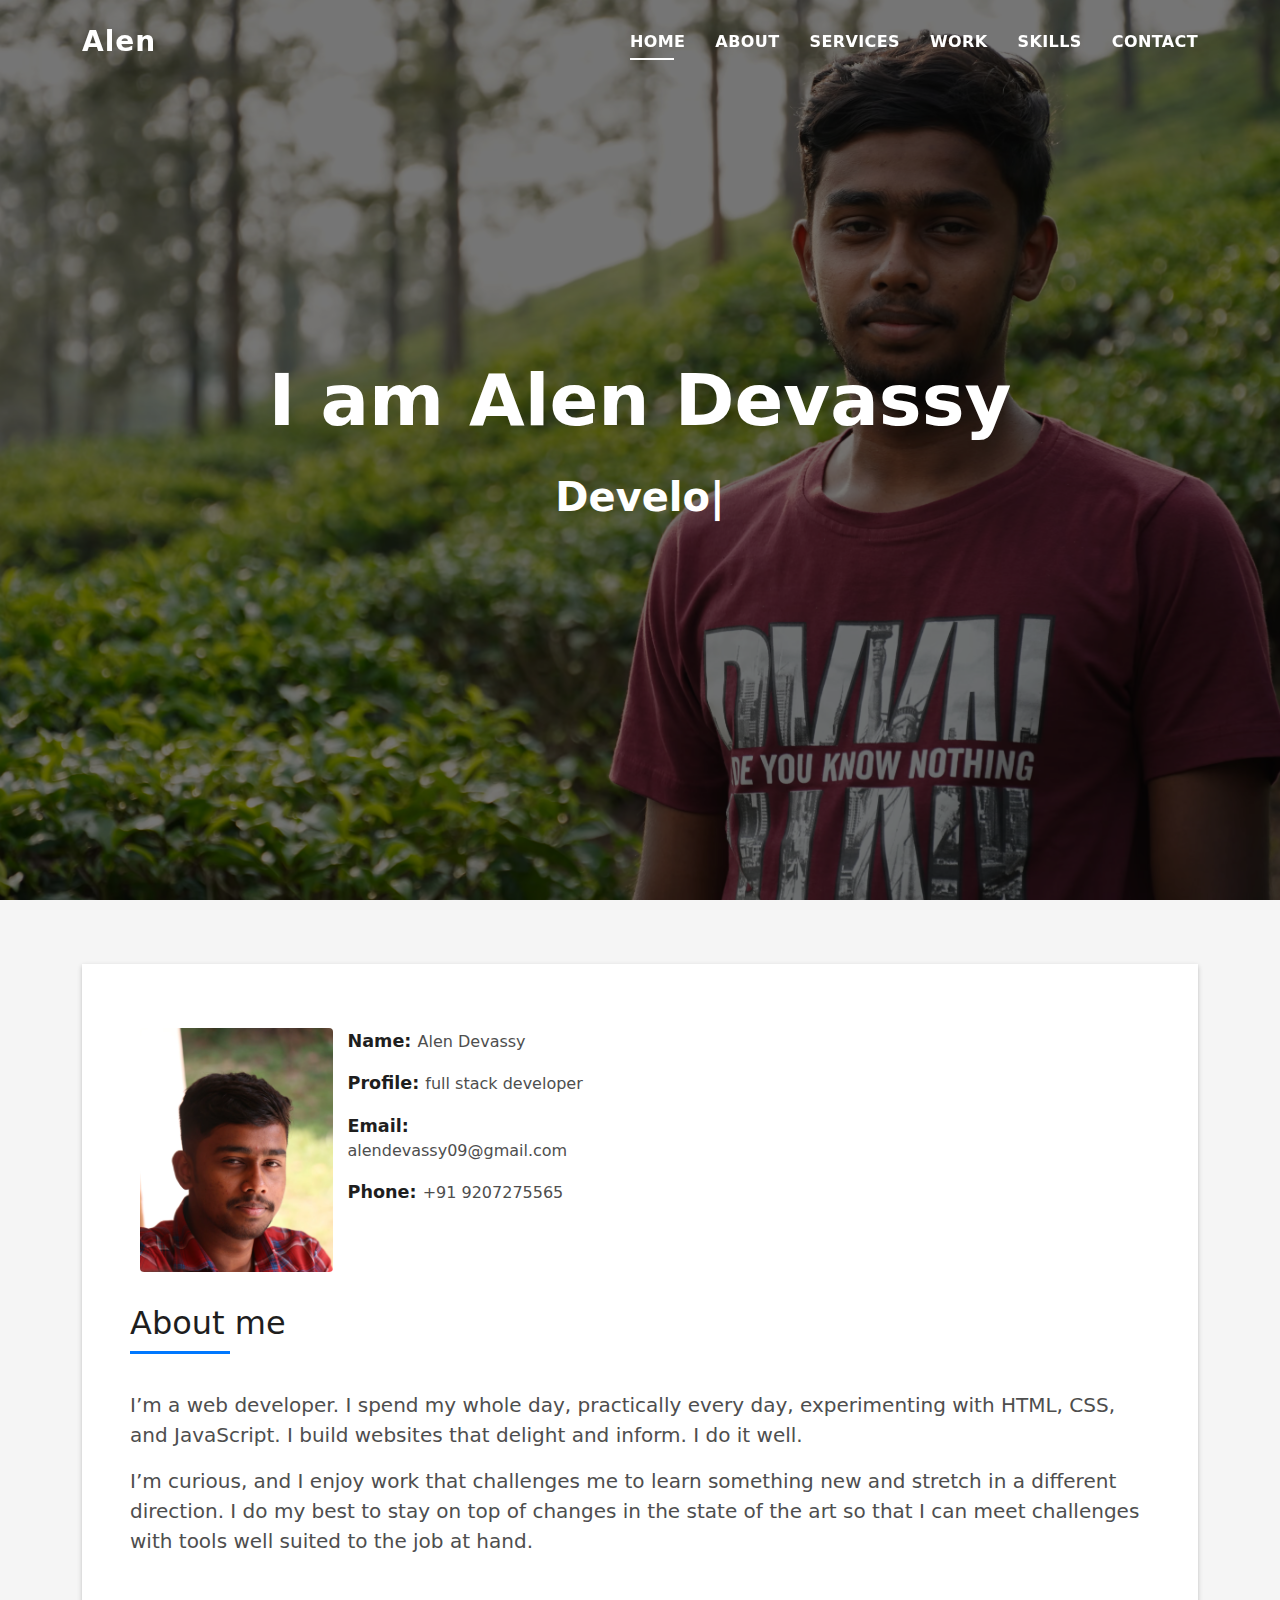
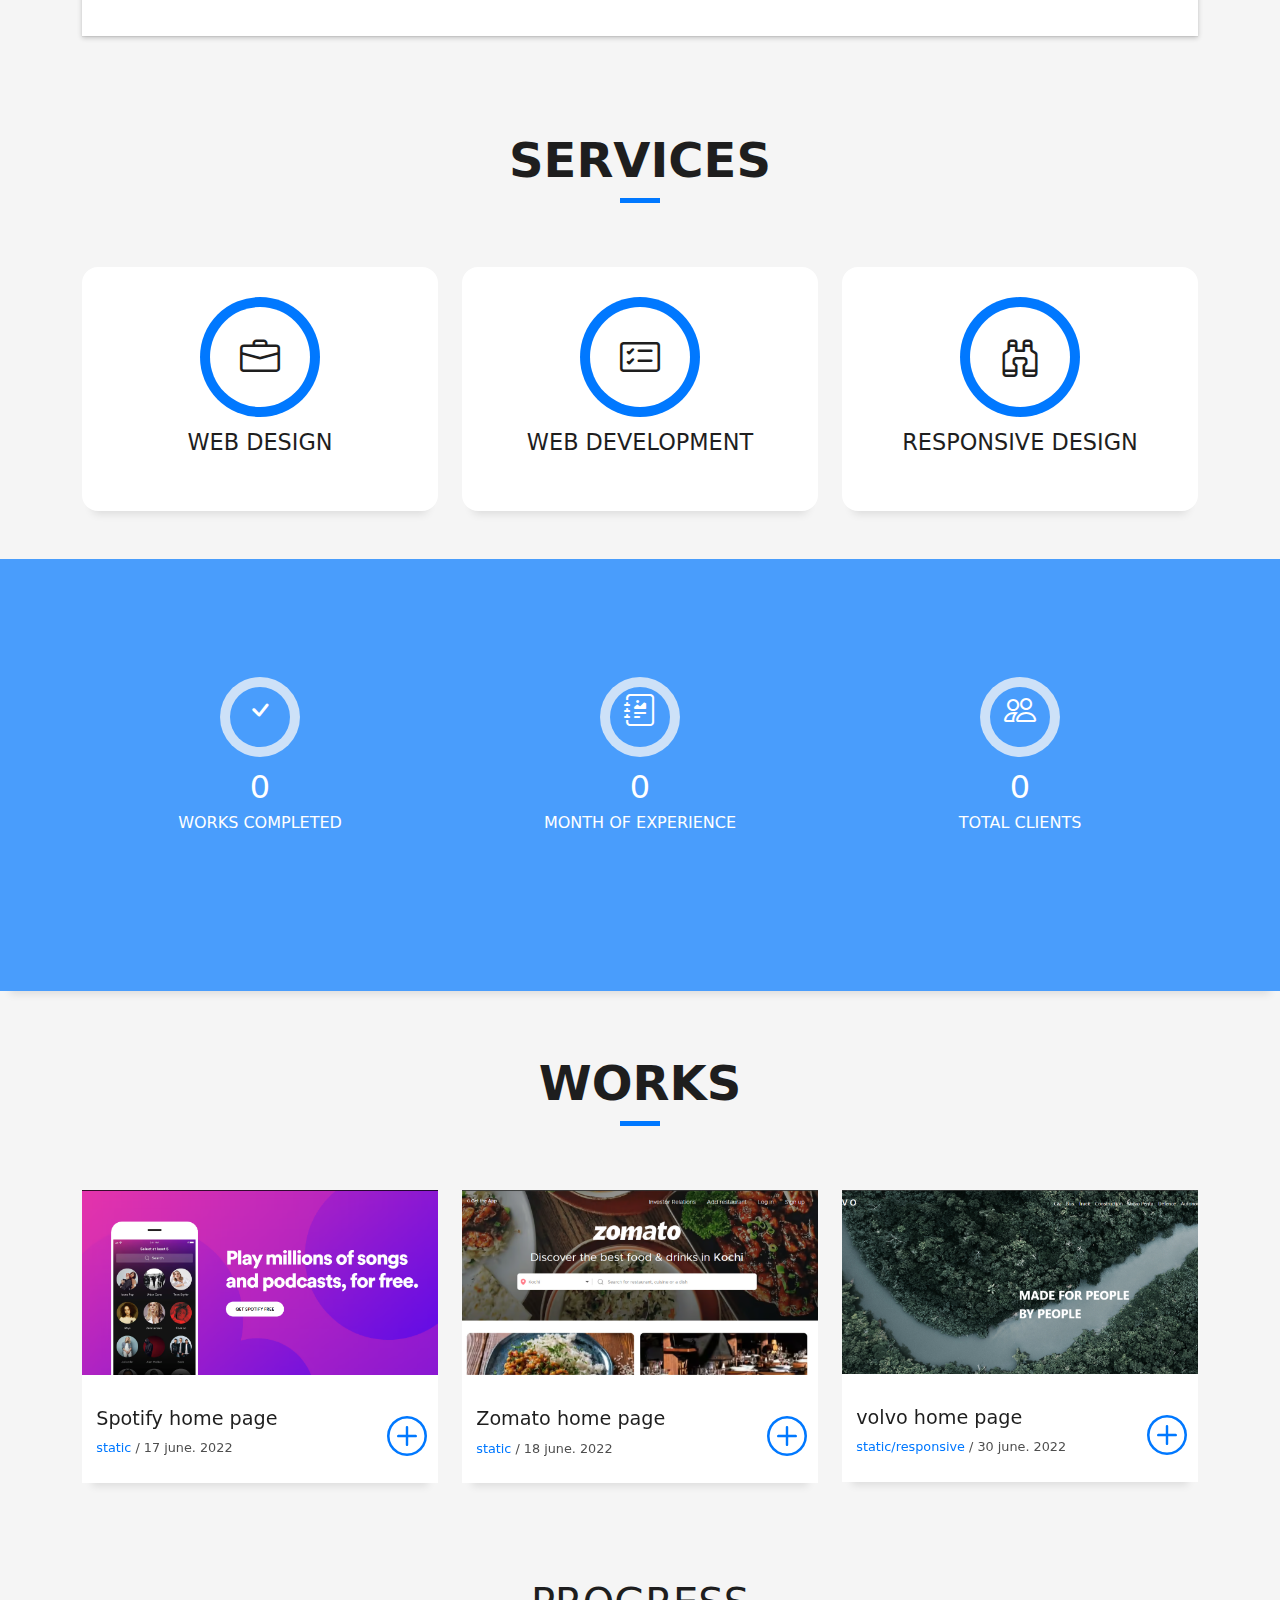
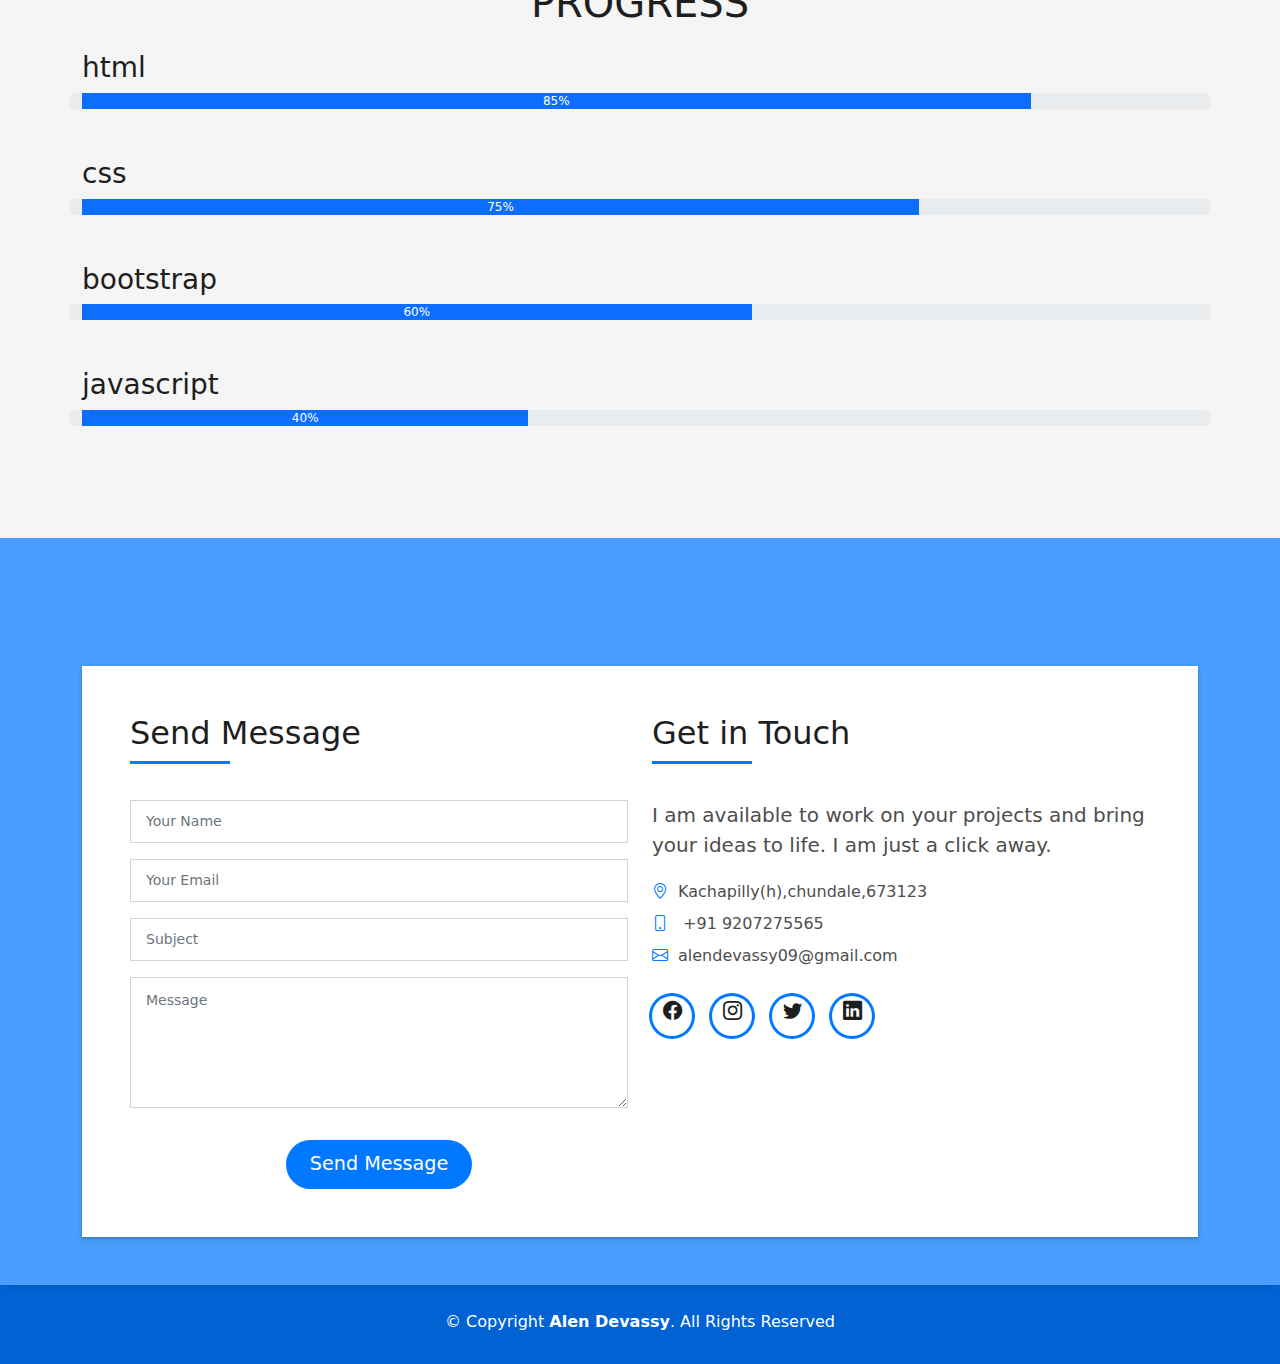
<file: portfolio/index.html>
<!DOCTYPE html>
<html lang="en">

<head>
  <meta charset="utf-8">
  <meta content="width=device-width, initial-scale=1.0" name="viewport">
  <link rel="shortcut icon" href="assets/Alen Devassy.jpg" type="image/x-icon">
  <title>Alen Devassy</title>
  <meta content="" name="description">
  <meta content="" name="keywords">

  <!-- Favicons -->
  <!-- <link href="assets/img/favicon.png" rel="icon">
  <link href="assets/img/apple-touch-icon.png" rel="apple-touch-icon"> -->

  <!-- Vendor CSS Files -->
  <link href="assets/vendor/bootstrap/css/bootstrap.min.css" rel="stylesheet">
  <link href="assets/vendor/bootstrap-icons/bootstrap-icons.css" rel="stylesheet">
  <link href="assets/vendor/glightbox/css/glightbox.min.css" rel="stylesheet">
  <link href="assets/vendor/swiper/swiper-bundle.min.css" rel="stylesheet">

  <!-- Template Main CSS File -->
  <link href="assets/css/style.css" rel="stylesheet">
  <script src="https://ajax.googleapis.com/ajax/libs/jquery/3.5.1/jquery.min.js"></script>
  <!-- =======================================================
  * Template Name: DevFolio - v4.7.1
  * Template URL: https://bootstrapmade.com/devfolio-bootstrap-portfolio-html-template/
  * Author: BootstrapMade.com
  * License: https://bootstrapmade.com/license/
  ======================================================== -->
</head>

<body>

  <!-- ======= Header ======= -->
  <header id="header" class="fixed-top">
    <div class="container d-flex align-items-center justify-content-between">

      <h1 class="logo"><a href="index.html">Alen</a></h1>
      <!-- Uncomment below if you prefer to use an image logo -->
      <!-- <a href="index.html" class="logo"><img src="assets/img/logo.png" alt="" class="img-fluid"></a>-->

      <nav id="navbar" class="navbar">
        <ul>
          <li><a class="nav-link scrollto active" href="#hero">Home</a></li>
          <li><a class="nav-link scrollto" href="#about">About</a></li>
          <li><a class="nav-link scrollto" href="#services">Services</a></li>
          <li><a class="nav-link scrollto " href="#work">Work</a></li>
          <li><a class="nav-link scrollto " href="#skill">Skills</a></li>
          <li><a class="nav-link scrollto" href="#contact">Contact</a></li>
        </ul>
        <i class="bi bi-list mobile-nav-toggle"></i>
      </nav><!-- .navbar -->

    </div>
  </header><!-- End Header -->

  <!-- ======= Hero Section ======= -->
  <div id="hero" class="hero route bg-image" style="background-image: url(assets/img/DSC04734.avif)">
    <div class="overlay-itro"></div>
    <div class="hero-content display-table">
      <div class="table-cell">
        <div class="container">
          <h1 class="hero-title mb-4">I am Alen Devassy</h1>
          <p class="hero-subtitle"><span class="typed" data-typed-items="Developer"></span></p>
        </div>
      </div>
    </div>
  </div>

  <main id="main">

    <!-- ======= About Section ======= -->
    <section id="about" class="about-mf sect-pt4 route">
      <div class="container">
        <div class="row">
          <div class="col-sm-12">
            <div class="box-shadow-full">
              <div class="row">
                <div class="col-md-6">
                  <div class="row">
                    <div class="col-sm-6 col-md-5">
                      <div class="about-img">
                        <img src="assets/img/Alen-Devassy.avif" class="img-fluid rounded b-shadow-a" alt="">
                      </div>
                    </div>
                    <div class="col-sm-6 col-md-7">
                      <div class="about-info">
                        <p><span class="title-s">Name: </span> <span>Alen Devassy</span></p>
                        <p><span class="title-s">Profile: </span> <span>full stack developer</span></p>
                        <p><span class="title-s">Email: </span> <span>alendevassy09@gmail.com</span></p>
                        <p><span class="title-s">Phone: </span> <span>+91 9207275565</span></p>
                      </div>
                    </div>
                  </div>
                  
                </div>
                <div class="col-md-12">
                  <div class="about-me pt-4 pt-md-0">
                    <div class="title-box-2">
                      <h5 class="title-left">
                        About me
                      </h5>
                    </div>
                    <p class="lead">
                      I’m a web developer. I spend my whole day, practically every day, experimenting with HTML, CSS, and JavaScript.
                      I build websites that delight and inform. I do it well.
                    </p>
                    <p class="lead">
                      I’m curious, and I enjoy work that challenges me to learn something new and stretch in a different direction.
                      I do my best to stay on top of changes in the state of the art so that I can meet
                       challenges with tools well suited to the job at hand. 
                    </p>
                   
                  </div>
                </div>
              </div>
            </div>
          </div>
        </div>
      </div>
    </section><!-- End About Section -->

    <!-- ======= Services Section ======= -->
    <section id="services" class="services-mf pt-5 route">
      <div class="container">
        <div class="row">
          <div class="col-sm-12">
            <div class="title-box text-center">
              <h3 class="title-a">
                Services
              </h3>
              
              <div class="line-mf"></div>
            </div>
          </div>
        </div>
        <div class="row">
          <div class="col-md-4">
            <div class="service-box">
              <div class="service-ico">
                <span class="ico-circle"><i class="bi bi-briefcase"></i></span>
              </div>
              <div class="service-content">
                <h2 class="s-title">Web Design</h2>
               
              </div>
            </div>
          </div>
          <div class="col-md-4">
            <div class="service-box">
              <div class="service-ico">
                <span class="ico-circle"><i class="bi bi-card-checklist"></i></span>
              </div>
              <div class="service-content">
                <h2 class="s-title">Web Development</h2>
               
              </div>
            </div>
          </div>
         
          <div class="col-md-4">
            <div class="service-box">
              <div class="service-ico">
                <span class="ico-circle"><i class="bi bi-binoculars"></i></span>
              </div>
              <div class="service-content">
                <h2 class="s-title">Responsive Design</h2>
                
              </div>
            </div>
          </div>
      
        </div>
      </div>
    </section>

    <!-- ======= Counter Section ======= -->
    <div class="section-counter paralax-mf bg-image" style="background-image: url(assets/img/counters-bg.jpg)">
      <div class="overlay-mf"></div>
      <div class="container position-relative">
        <div class="row">
          <div class="col-sm-4 col-lg-4">
            <div class="counter-box counter-box pt-4 pt-md-0">
              <div class="counter-ico">
                <span class="ico-circle"><i class="bi bi-check"></i></span>
              </div>
              <div class="counter-num">
                <p data-purecounter-start="0" data-purecounter-end="3" data-purecounter-duration="1" class="counter purecounter"></p>
                <span class="counter-text">WORKS COMPLETED</span>
              </div>
            </div>
          </div>
          <div class="col-sm-4 col-lg-4">
            <div class="counter-box pt-4 pt-md-0">
              <div class="counter-ico">
                <span class="ico-circle"><i class="bi bi-journal-richtext"></i></span>
              </div>
              <div class="counter-num">
                <p data-purecounter-start="0" data-purecounter-end="1" data-purecounter-duration="1" class="counter purecounter"></p>
                <span class="counter-text">MONTH OF EXPERIENCE</span>
              </div>
            </div>
          </div>
          <div class="col-sm-4 col-lg-4">
            <div class="counter-box pt-4 pt-md-0">
              <div class="counter-ico">
                <span class="ico-circle"><i class="bi bi-people"></i></span>
              </div>
              <div class="counter-num">
                <p data-purecounter-start="0" data-purecounter-end="1" data-purecounter-duration="1" class="counter purecounter"></p>
                <span class="counter-text">TOTAL CLIENTS</span>
              </div>
            </div>
          </div>
         
        </div>
      </div>
    </div>

    <!-- ======= Portfolio Section ======= -->
    <section id="work" class="portfolio-mf sect-pt4 route">
      <div class="container">
        <div class="row">
          <div class="col-sm-12">
            <div class="title-box text-center">
              <h3 class="title-a">
                WORKS
              </h3>
              <div class="line-mf"></div>
            </div>
          </div>
        </div>
        <div class="row">
          <div class="col-md-4">
            <div class="work-box">
              <a href="assets/img/spotify-og.avif" data-gallery="portfolioGallery" class="portfolio-lightbox">
                <div class="work-img">
                  <img src="assets/img/spotify-og.avif" alt="" class="img-fluid">
                </div>
              </a>
              <div class="work-content">
                <div class="row">
                  <div class="col-sm-8">
                    <h2 class="w-title">Spotify home page</h2>
                    <div class="w-more">
                      <span class="w-ctegory">static</span> / <span class="w-date">17 june. 2022</span>
                    </div>
                  </div>
                  <div class="col-sm-4">
                    <div class="w-like">
                      <a target="_blank" href="https://alendevassy09.github.io/zomato-static.github.io/spotify/"> <span class="bi bi-plus-circle"></span></a>
                    </div>
                  </div>
                </div>
              </div>
            </div>
          </div>
          <div class="col-md-4">
            <div class="work-box">
              <a href="assets/img/zomato-og.avif" data-gallery="portfolioGallery" class="portfolio-lightbox">
                <div class="work-img">
                  <img src="assets/img/zomato-og.avif" alt="" class="img-fluid">
                </div>
              </a>
              <div class="work-content">
                <div class="row">
                  <div class="col-sm-8">
                    <h2 class="w-title">Zomato home page</h2>
                    <div class="w-more">
                      <span class="w-ctegory">static</span> / <span class="w-date">18 june. 2022</span>
                    </div>
                  </div>
                  <div class="col-sm-4">
                    <div class="w-like">
                      <a target="_blank" href="https://alendevassy09.github.io/zomato-static.github.io/zomato/"> <span class="bi bi-plus-circle"></span></a>
                    </div>
                  </div>
                </div>
              </div>
            </div>
          </div>
          <div class="col-md-4">
            <div class="work-box">
              <a href="assets/img/volvo.png" data-gallery="portfolioGallery" class="portfolio-lightbox">
                <div class="work-img">
                  <img src="assets/img/volvo.png" alt="" class="img-fluid">
                </div>
              </a>
              <div class="work-content">
                <div class="row">
                  <div class="col-sm-8">
                    <h2 class="w-title">volvo home page</h2>
                    <div class="w-more">
                      <span class="w-ctegory">static/responsive</span> / <span class="w-date">30 june. 2022</span>
                    </div>
                  </div>
                  <div class="col-sm-4">
                    <div class="w-like">
                      <a target="_blank" href="https://alendevassy09.github.io/zomato-static.github.io/volvo/"> <span class="bi bi-plus-circle"></span></a>
                    </div>
                  </div>
                </div>
              </div>
            </div>
          </div>
        </div>
      </div>
    </section>

    <div class="container  pt-5 " id="skill">
      <div class="row justify-content-center">
          <div class="col-lg-4 text-center">
             <h1>PROGRESS</h1>
          </div>
      </div>
      <div class="row mt-3">
          <h3>html</h3>
          <div class="progress mb-5">
              <div class="progress-bar" role="progressbar" style="width: 85%;" aria-valuenow="85" aria-valuemin="0" aria-valuemax="100">85%</div>
            </div>
            <h3>css</h3>
            <div class="progress mb-5">
              <div class="progress-bar" role="progressbar" style="width: 75%;" aria-valuenow="75" aria-valuemin="0" aria-valuemax="100">75%</div>
            </div>
            <h3>bootstrap</h3>
            <div class="progress mb-5">
              <div class="progress-bar" role="progressbar" style="width: 60%;" aria-valuenow="60" aria-valuemin="0" aria-valuemax="100">60%</div>
            </div>
            <h3>javascript</h3>
            <div class="progress mb-5">
              <div class="progress-bar" role="progressbar" style="width: 40%;" aria-valuenow="40" aria-valuemin="0" aria-valuemax="100">40%</div>
            </div>
      </div>
  </div>
    
    <!-- ======= Contact Section ======= -->
    <section id="contact" class="paralax-mf footer-paralax bg-image sect-mt4 route" style="background-image: url(assets/img/overlay-bg.jpg)">
      <div class="overlay-mf"></div>
      <div class="container">
        <div class="row">
          <div class="col-sm-12">
            <div class="contact-mf">
              <div id="contact" class="box-shadow-full">
                <div class="row">
                  <div class="col-md-6">
                    <div class="title-box-2">
                      <h5 class="title-left">
                        Send Message 
                      </h5>
                    </div>
                    <div>
                      <form id="submit-form" action="" role="form" class="php-email-form">
                        <div class="row">
                          <div class="col-md-12 mb-3">
                            <div class="form-group">
                              <input type="text" name="name" class="form-control" id="name" placeholder="Your Name" required>
                            </div>
                          </div>
                          <div class="col-md-12 mb-3">
                            <div class="form-group">
                              <input type="email" class="form-control" name="email" id="email" placeholder="Your Email" required>
                            </div>
                          </div>
                          <div class="col-md-12 mb-3">
                            <div class="form-group">
                              <input type="text" class="form-control" name="subject" id="subject" placeholder="Subject" required>
                            </div>
                          </div>
                          <div class="col-md-12">
                            <div class="form-group">
                              <textarea class="form-control" name="message" rows="5" placeholder="Message" required></textarea>
                            </div>
                          </div>
                          <div class="col-md-12 text-center my-3">
                            <div class="loading">Loading</div>
                            <!-- <div class="error-message"></div> -->
                            <div class="sent-message">Your message has been sent. Thank you!</div>
                          </div>
                          <div class="col-md-12 text-center">
                            <button type="submit" class="button button-a button-big button-rouded">Send Message</button>
                          </div>
                        </div>
                      </form>
                    </div>
                  </div>
                  <div class="col-md-6">
                    <div class="title-box-2 pt-4 pt-md-0">
                      <h5 class="title-left">
                        Get in Touch
                      </h5>
                    </div>
                    <div class="more-info">
                      <p class="lead">
                        I am available to work on your projects and bring your ideas to life. I am just a click away.
                      </p>
                      <ul class="list-ico">
                        <li><span class="bi bi-geo-alt"></span>Kachapilly(h),chundale,673123 </li>
                        <li><span class="bi bi-phone"></span> +91 9207275565</li>
                        <li><span class="bi bi-envelope"></span>alendevassy09@gmail.com</li>
                      </ul>
                    </div>
                    <div class="socials">
                      <ul>
                        <li><a href="https://www.facebook.com/alen.devassy.7/"><span class="ico-circle"><i class="bi bi-facebook"></i></span></a></li>
                        <li><a href="https://www.instagram.com/hell__bug/"><span class="ico-circle"><i class="bi bi-instagram"></i></span></a></li>
                        <li><a href="https://twitter.com/alendevassy09"><span class="ico-circle"><i class="bi bi-twitter"></i></span></a></li>
                        <li><a href="https://www.linkedin.com/in/alen-devassy-0881681b9/"><span class="ico-circle"><i class="bi bi-linkedin"></i></span></a></li>
                      </ul>
                    </div>
                  </div>
                </div>
              </div>
            </div>
          </div>
        </div>
      </div>
    </section><!-- End Contact Section -->

  </main><!-- End #main -->

  <!-- ======= Footer ======= -->
  <footer>
    <div class="container">
      <div class="row">
        <div class="col-sm-12">
          <div class="copyright-box">
            <p class="copyright">&copy; Copyright <strong>Alen Devassy</strong>. All Rights Reserved</p>
            <div class="credits">
              <!--
              All the links in the footer should remain intact.
              You can delete the links only if you purchased the pro version.
              Licensing information: https://bootstrapmade.com/license/
              Purchase the pro version with working PHP/AJAX contact form: https://bootstrapmade.com/buy/?theme=DevFolio
            -->
              <!-- Designed by <a href="https://bootstrapmade.com/">BootstrapMade</a> -->
            </div>
          </div>
        </div>
      </div>
    </div>
  </footer><!-- End  Footer -->

  <div id="preloader"></div>
  <a href="#" class="back-to-top d-flex align-items-center justify-content-center"><i class="bi bi-arrow-up-short"></i></a>

  <!-- Vendor JS Files -->
  <script src="assets/vendor/purecounter/purecounter.js"></script>
  <script src="assets/vendor/bootstrap/js/bootstrap.bundle.min.js"></script>
  <script src="assets/vendor/glightbox/js/glightbox.min.js"></script>
  <script src="assets/vendor/swiper/swiper-bundle.min.js"></script>
  <script src="assets/vendor/typed.js/typed.min.js"></script>
  <script src="assets/vendor/php-email-form/validate.js"></script>

  <!-- Template Main JS File -->
  <script src="assets/js/main.js"></script>
  <script>
    $("#submit-form").submit((e)=>{
        e.preventDefault()
        $.ajax({
            url:"https://script.google.com/macros/s/AKfycbyJg9VMlNJVl_Ng9VHjBF2bwyZo_DBrDxePGLn_AHB-8NQKvoQ/exec",
            data:$("#submit-form").serialize(),
            method:"post",
            success:function (response){
                // alert("Form submitted successfully")
                window.location.reload()
                //window.location.href="https://google.com"
            },
            error:function (err){
                alert("Something Error")

            }
        })
    })
</script>

</body>

</html>
</file>
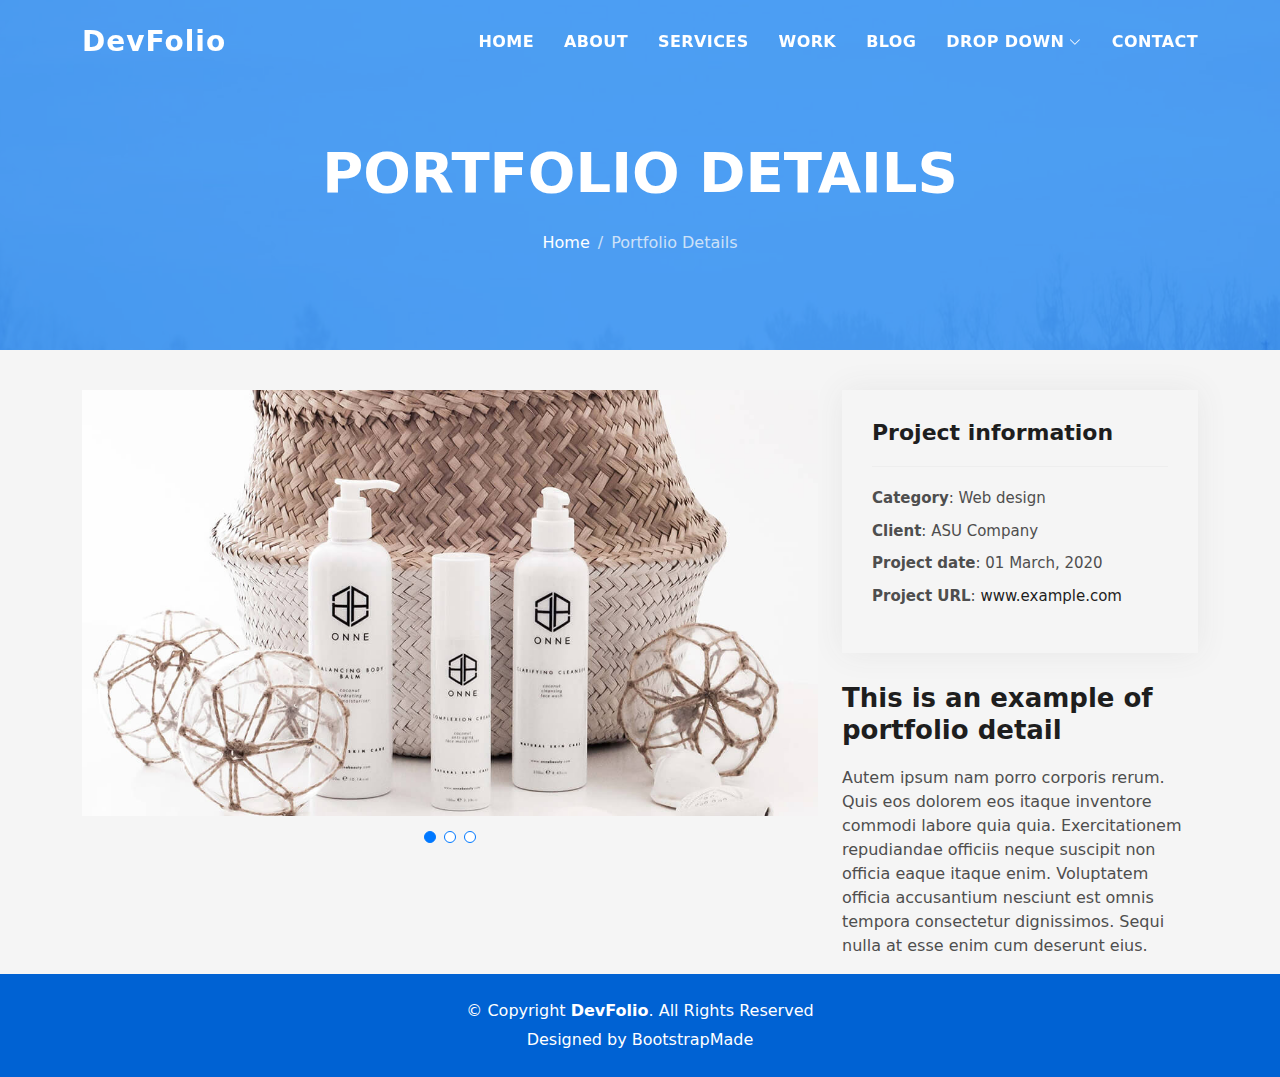
<file: portfolio/portfolio-details.html>
<!DOCTYPE html>
<html lang="en">

<head>
  <meta charset="utf-8">
  <meta content="width=device-width, initial-scale=1.0" name="viewport">

  <title>DevFolio Bootstrap Portfolio Template - Portfolio Details</title>
  <meta content="" name="description">
  <meta content="" name="keywords">

  <!-- Favicons -->
  <link href="assets/img/favicon.png" rel="icon">
  <link href="assets/img/apple-touch-icon.png" rel="apple-touch-icon">

  <!-- Vendor CSS Files -->
  <link href="assets/vendor/bootstrap/css/bootstrap.min.css" rel="stylesheet">
  <link href="assets/vendor/bootstrap-icons/bootstrap-icons.css" rel="stylesheet">
  <link href="assets/vendor/glightbox/css/glightbox.min.css" rel="stylesheet">
  <link href="assets/vendor/swiper/swiper-bundle.min.css" rel="stylesheet">

  <!-- Template Main CSS File -->
  <link href="assets/css/style.css" rel="stylesheet">

  <!-- =======================================================
  * Template Name: DevFolio - v4.7.1
  * Template URL: https://bootstrapmade.com/devfolio-bootstrap-portfolio-html-template/
  * Author: BootstrapMade.com
  * License: https://bootstrapmade.com/license/
  ======================================================== -->
</head>

<body>

  <!-- ======= Header ======= -->
  <header id="header" class="fixed-top">
    <div class="container d-flex align-items-center justify-content-between">

      <h1 class="logo"><a href="index.html">DevFolio</a></h1>
      <!-- Uncomment below if you prefer to use an image logo -->
      <!-- <a href="index.html" class="logo"><img src="assets/img/logo.png" alt="" class="img-fluid"></a>-->

      <nav id="navbar" class="navbar">
        <ul>
          <li><a class="nav-link scrollto " href="#hero">Home</a></li>
          <li><a class="nav-link scrollto" href="#about">About</a></li>
          <li><a class="nav-link scrollto" href="#services">Services</a></li>
          <li><a class="nav-link scrollto " href="#work">Work</a></li>
          <li><a class="nav-link scrollto " href="#blog">Blog</a></li>
          <li class="dropdown"><a href="#"><span>Drop Down</span> <i class="bi bi-chevron-down"></i></a>
            <ul>
              <li><a href="#">Drop Down 1</a></li>
              <li class="dropdown"><a href="#"><span>Deep Drop Down</span> <i class="bi bi-chevron-right"></i></a>
                <ul>
                  <li><a href="#">Deep Drop Down 1</a></li>
                  <li><a href="#">Deep Drop Down 2</a></li>
                  <li><a href="#">Deep Drop Down 3</a></li>
                  <li><a href="#">Deep Drop Down 4</a></li>
                  <li><a href="#">Deep Drop Down 5</a></li>
                </ul>
              </li>
              <li><a href="#">Drop Down 2</a></li>
              <li><a href="#">Drop Down 3</a></li>
              <li><a href="#">Drop Down 4</a></li>
            </ul>
          </li>
          <li><a class="nav-link scrollto" href="#contact">Contact</a></li>
        </ul>
        <i class="bi bi-list mobile-nav-toggle"></i>
      </nav><!-- .navbar -->

    </div>
  </header><!-- End Header -->

  <div class="hero hero-single route bg-image" style="background-image: url(assets/img/overlay-bg.jpg)">
    <div class="overlay-mf"></div>
    <div class="hero-content display-table">
      <div class="table-cell">
        <div class="container">
          <h2 class="hero-title mb-4">Portfolio Details</h2>
          <ol class="breadcrumb d-flex justify-content-center">
            <li class="breadcrumb-item">
              <a href="#">Home</a>
            </li>
            <li class="breadcrumb-item active">Portfolio Details</li>
          </ol>
        </div>
      </div>
    </div>
  </div>

  <main id="main">

    <!-- ======= Portfolio Details Section ======= -->
    <section id="portfolio-details" class="portfolio-details">
      <div class="container">

        <div class="row gy-4">

          <div class="col-lg-8">
            <div class="portfolio-details-slider swiper">
              <div class="swiper-wrapper align-items-center">

                <div class="swiper-slide">
                  <img src="assets/img/portfolio-details-1.jpg" alt="">
                </div>

                <div class="swiper-slide">
                  <img src="assets/img/portfolio-details-2.jpg" alt="">
                </div>

                <div class="swiper-slide">
                  <img src="assets/img/portfolio-details-3.jpg" alt="">
                </div>

              </div>
              <div class="swiper-pagination"></div>
            </div>
          </div>

          <div class="col-lg-4">
            <div class="portfolio-info">
              <h3>Project information</h3>
              <ul>
                <li><strong>Category</strong>: Web design</li>
                <li><strong>Client</strong>: ASU Company</li>
                <li><strong>Project date</strong>: 01 March, 2020</li>
                <li><strong>Project URL</strong>: <a href="#">www.example.com</a></li>
              </ul>
            </div>
            <div class="portfolio-description">
              <h2>This is an example of portfolio detail</h2>
              <p>
                Autem ipsum nam porro corporis rerum. Quis eos dolorem eos itaque inventore commodi labore quia quia. Exercitationem repudiandae officiis neque suscipit non officia eaque itaque enim. Voluptatem officia accusantium nesciunt est omnis tempora consectetur dignissimos. Sequi nulla at esse enim cum deserunt eius.
              </p>
            </div>
          </div>

        </div>

      </div>
    </section><!-- End Portfolio Details Section -->

  </main><!-- End #main -->

  <!-- ======= Footer ======= -->
  <footer>
    <div class="container">
      <div class="row">
        <div class="col-sm-12">
          <div class="copyright-box">
            <p class="copyright">&copy; Copyright <strong>DevFolio</strong>. All Rights Reserved</p>
            <div class="credits">
              <!--
              All the links in the footer should remain intact.
              You can delete the links only if you purchased the pro version.
              Licensing information: https://bootstrapmade.com/license/
              Purchase the pro version with working PHP/AJAX contact form: https://bootstrapmade.com/buy/?theme=DevFolio
            -->
              Designed by <a href="https://bootstrapmade.com/">BootstrapMade</a>
            </div>
          </div>
        </div>
      </div>
    </div>
  </footer><!-- End  Footer -->

  <div id="preloader"></div>
  <a href="#" class="back-to-top d-flex align-items-center justify-content-center"><i class="bi bi-arrow-up-short"></i></a>

  <!-- Vendor JS Files -->
  <script src="assets/vendor/purecounter/purecounter.js"></script>
  <script src="assets/vendor/bootstrap/js/bootstrap.bundle.min.js"></script>
  <script src="assets/vendor/glightbox/js/glightbox.min.js"></script>
  <script src="assets/vendor/swiper/swiper-bundle.min.js"></script>
  <script src="assets/vendor/typed.js/typed.min.js"></script>
  <script src="assets/vendor/php-email-form/validate.js"></script>

  <!-- Template Main JS File -->
  <script src="assets/js/main.js"></script>

</body>

</html>
</file>
<file: portfolio/assets/css/style.css>
/**
* Template Name: DevFolio - v4.7.1
* Template URL: https://bootstrapmade.com/devfolio-bootstrap-portfolio-html-template/
* Author: BootstrapMade.com
* License: https://bootstrapmade.com/license/
*/

/*--------------------------------------------------------------
# General
--------------------------------------------------------------*/
body {
  background-color: #f5f5f5;
  color: #4e4e4e;
}

h1,
h2,
h3,
h4,
h5,
h6 {
  color: #1e1e1e;
}

a {
  color: #1e1e1e;
  text-decoration: none;
  transition: all 0.5s ease-in-out;
}
a:hover {
  color: #0078ff;
  text-decoration: none;
  transition: all 0.5s ease-in-out;
}

.p-r {
  position: relative;
}

.color-a {
  text-decoration: none;
  color: #0078ff;
}

.color-d {
  color: #f5f5f5;
}

.color-text-a {
  text-decoration: none;
  color: #4e4e4e;
}

.box-shadow, .card-blog, .work-box, .service-box, .paralax-mf {
  box-shadow: 0 13px 8px -10px rgba(0, 0, 0, 0.1);
}

.box-shadow-a, .button:hover {
  text-decoration: none;
  box-shadow: 0 0 0 4px #cde1f8;
}

.display-5 {
  font-size: 2.5rem;
  font-weight: 300;
  line-height: 1.1;
}

.display-6 {
  font-size: 2rem;
  font-weight: 300;
  line-height: 1.1;
}

.avatar {
  width: 32px;
  height: 32px;
  margin-right: 4px;
  overflow: hidden;
}

.bg-image {
  background-repeat: no-repeat;
  background-attachment: fixed;
  background-size: cover;
  background-position: center center;
}
@media (max-width: 1024px) {
  .bg-image {
    background-attachment: scroll;
  }
}

.overlay-mf {
  background-color: #0078ff;
}

.overlay-mf {
  position: absolute;
  top: 0;
  left: 0px;
  padding: 0;
  height: 100%;
  width: 100%;
  opacity: 0.7;
}

.paralax-mf {
  position: relative;
  padding: 8rem 0;
}

.display-table {
  width: 100%;
  height: 100%;
  display: table;
}

.table-cell {
  display: table-cell;
  vertical-align: middle;
}

/*--/ Sections /--*/
.sect-4 {
  padding: 4rem 0;
}

.sect-pt4 {
  padding-top: 4rem;
}

.sect-mt4 {
  margin-top: 4rem;
}

/*--/ Title s /--*/
.title-s {
  font-weight: 600;
  color: #1e1e1e;
  font-size: 1.1rem;
}

/*--/ Title A /--*/
.title-box {
  margin-bottom: 4rem;
}

.title-a {
  text-decoration: none;
  font-size: 3rem;
  font-weight: bold;
  text-transform: uppercase;
}

.subtitle-a {
  text-decoration: none;
  color: #4e4e4e;
}

.line-mf {
  width: 40px;
  height: 5px;
  background-color: #0078ff;
  margin: 0 auto;
}

/*--/ Title Left /--*/
.title-box-2 {
  margin-bottom: 3rem;
}

.title-left {
  font-size: 2rem;
  position: relative;
}
.title-left:before {
  content: "";
  position: absolute;
  height: 3px;
  background-color: #0078ff;
  width: 100px;
  bottom: -12px;
}

/*------/ Box /------*/
.box-pl2 {
  padding-left: 2rem;
}

.box-shadow-full {
  padding: 3rem 1.25rem;
  position: relative;
  background-color: #fff;
  margin-bottom: 3rem;
  z-index: 2;
  box-shadow: 0 1px 1px 0 rgba(0, 0, 0, 0.06), 0 2px 5px 0 rgba(0, 0, 0, 0.2);
}
@media (min-width: 768px) {
  .box-shadow-full {
    padding: 3rem;
  }
}

/*------/ Socials /------*/
.socials {
  padding: 1.5rem 0;
}
.socials ul li {
  display: inline-block;
}
.socials .ico-circle {
  height: 40px;
  width: 40px;
  font-size: 1.2rem;
  border-radius: 50%;
  line-height: 1.6;
  margin: 0 15px 0 0;
  box-shadow: 0 0 0 3px #0078ff;
  transition: all 500ms ease;
}
.socials .ico-circle:hover {
  background-color: #0078ff;
  color: #fff;
  box-shadow: 0 0 0 3px #cde1f8;
  transition: all 500ms ease;
}

/*------/ Ul resect /------*/
.ul-resect, .widget-tags ul, .widget-sidebar .list-sidebar, .box-comments .list-comments, .blog-wrapper .post-meta ul, .list-ico, .socials ul {
  list-style: none;
  padding-left: 0;
  margin-bottom: 0;
}

.list-ico {
  line-height: 2;
}
.list-ico span {
  color: #0078ff;
  margin-right: 10px;
}

/*------/ Ico Circle /------*/
.ico-circle {
  height: 100px;
  width: 100px;
  font-size: 2rem;
  border-radius: 50%;
  line-height: 1.55;
  margin: 0 auto;
  text-align: center;
  box-shadow: 0 0 0 10px #0078ff;
  display: block;
}

/*------/ Owl Carousel /------*/
.owl-theme .owl-dots {
  text-align: center;
  margin-top: 18px;
}
.owl-theme .owl-dots .owl-dot {
  display: inline-block;
}
.owl-theme .owl-dots .owl-dot span {
  width: 18px;
  height: 7px;
  margin: 5px 5px;
  background: #cde1f8;
  border: 0px solid #cde1f8;
  display: block;
  transition: all 0.6s ease-in-out;
  cursor: pointer;
}
.owl-theme .owl-dots .owl-dot:hover span {
  background-color: #cde1f8;
}
.owl-theme .owl-dots .owl-dot.active span {
  background-color: #1B1B1B;
  width: 25px;
}

/*--/ Scrolltop s /--*/
.scrolltop-mf {
  position: relative;
  display: none;
}
.scrolltop-mf span {
  z-index: 999;
  position: fixed;
  width: 42px;
  height: 42px;
  background-color: #0078ff;
  opacity: 0.7;
  font-size: 1.6rem;
  line-height: 1.5;
  text-align: center;
  color: #fff;
  top: auto;
  left: auto;
  right: 30px;
  bottom: 50px;
  cursor: pointer;
  border-radius: 50%;
}

/*--------------------------------------------------------------
# Back to top button
--------------------------------------------------------------*/
.back-to-top {
  position: fixed;
  visibility: hidden;
  opacity: 0;
  right: 15px;
  bottom: 15px;
  z-index: 996;
  background: #0078ff;
  width: 40px;
  height: 40px;
  border-radius: 50px;
  transition: all 0.4s;
}
.back-to-top i {
  font-size: 28px;
  color: #fff;
  line-height: 0;
}
.back-to-top:hover {
  background: #298eff;
  color: #fff;
}
.back-to-top.active {
  visibility: visible;
  opacity: 1;
}

/*------/ Prelaoder /------*/
#preloader {
  position: fixed;
  top: 0;
  left: 0;
  right: 0;
  bottom: 0;
  z-index: 9999;
  overflow: hidden;
  background: #fff;
}

#preloader:before {
  content: "";
  position: fixed;
  top: calc(50% - 30px);
  left: calc(50% - 30px);
  border: 6px solid #f2f2f2;
  border-top: 6px solid #0078ff;
  border-radius: 50%;
  width: 60px;
  height: 60px;
  -webkit-animation: animate-preloader 1s linear infinite;
  animation: animate-preloader 1s linear infinite;
}

@-webkit-keyframes animate-preloader {
  0% {
    transform: rotate(0deg);
  }
  100% {
    transform: rotate(360deg);
  }
}

@keyframes animate-preloader {
  0% {
    transform: rotate(0deg);
  }
  100% {
    transform: rotate(360deg);
  }
}
/*------/ Button /------*/
.button {
  display: inline-block;
  padding: 0.3rem 0.6rem;
  text-align: center;
  vertical-align: middle;
  -webkit-user-select: none;
  -moz-user-select: none;
  user-select: none;
  font-size: 1rem;
  border-radius: 0.3rem;
  border: 1px solid transparent;
  transition: all 500ms ease;
  cursor: pointer;
}
.button:focus {
  outline: 0;
}
.button:hover {
  background-color: #0062d3;
  color: #fff;
  transition: all 500ms ease;
}

.button-a {
  text-decoration: none;
  background-color: #0078ff;
  color: #fff;
  border-color: #cde1f8;
}

.button-big {
  padding: 0.9rem 2.3rem;
  font-size: 1.2rem;
}

.button-rouded {
  border-radius: 5rem;
}

.btn-lg {
  padding: 0.5rem 1rem;
  font-size: 1.25rem;
  line-height: 1.5;
  border-radius: 0.3rem;
}

/*--------------------------------------------------------------
# Header
--------------------------------------------------------------*/
#header {
  transition: all 0.5s;
  z-index: 997;
  padding: 20px 0;
}
#header .logo {
  font-size: 28px;
  margin: 0;
  padding: 0;
  font-weight: 600;
  letter-spacing: 1px;
}
#header .logo a {
  color: #fff;
}
#header .logo img {
  max-height: 40px;
}
#header.header-scrolled {
  background: rgba(0, 0, 0, 0.9);
  padding: 12px 0;
}

/*--------------------------------------------------------------
# Navigation Menu
--------------------------------------------------------------*/
/**
* Desktop Navigation 
*/
.navbar {
  padding: 0;
}
.navbar ul {
  margin: 0;
  padding: 0;
  display: flex;
  list-style: none;
  align-items: center;
}
.navbar li {
  position: relative;
}
.navbar > ul > li {
  white-space: nowrap;
  padding: 10px 0 10px 30px;
}
.navbar a, .navbar a:focus {
  display: flex;
  align-items: center;
  justify-content: space-between;
  color: #fff;
  font-size: 16px;
  font-weight: 600;
  padding: 0;
  white-space: nowrap;
  transition: 0.3s;
  letter-spacing: 0.4px;
  position: relative;
  text-transform: uppercase;
}
.navbar a i, .navbar a:focus i {
  font-size: 12px;
  line-height: 0;
  margin-left: 5px;
}
.navbar > ul > li > a:before {
  content: "";
  position: absolute;
  width: 100%;
  height: 2px;
  bottom: -6px;
  left: 0;
  width: 0;
  background-color: #fff;
  visibility: hidden;
  transition: all 0.3s ease-in-out 0s;
}
.navbar a:hover:before, .navbar li:hover > a:before, .navbar .active:before {
  visibility: visible;
  width: 80%;
}
.navbar a:hover, .navbar .active, .navbar .active:focus, .navbar li:hover > a {
  color: #fff;
}
.navbar .dropdown ul {
  display: block;
  position: absolute;
  left: 30px;
  top: calc(100% + 30px);
  margin: 0;
  padding: 10px 0;
  z-index: 99;
  opacity: 0;
  visibility: hidden;
  background: #fff;
  box-shadow: 0px 0px 30px rgba(127, 137, 161, 0.25);
  transition: 0.3s;
}
.navbar .dropdown ul li {
  min-width: 200px;
}
.navbar .dropdown ul a {
  padding: 10px 20px;
  font-size: 14px;
  text-transform: none;
  color: #4e4e4e;
}
.navbar .dropdown ul a i {
  font-size: 12px;
}
.navbar .dropdown ul a:hover, .navbar .dropdown ul .active:hover, .navbar .dropdown ul li:hover > a {
  color: #0078ff;
}
.navbar .dropdown:hover > ul {
  opacity: 1;
  top: 100%;
  visibility: visible;
}
.navbar .dropdown .dropdown ul {
  top: 0;
  left: calc(100% - 30px);
  visibility: hidden;
}
.navbar .dropdown .dropdown:hover > ul {
  opacity: 1;
  top: 0;
  left: 100%;
  visibility: visible;
}
@media (max-width: 1366px) {
  .navbar .dropdown .dropdown ul {
    left: -90%;
  }
  .navbar .dropdown .dropdown:hover > ul {
    left: -100%;
  }
}

/**
* Mobile Navigation 
*/
.mobile-nav-toggle {
  color: #fff;
  font-size: 28px;
  cursor: pointer;
  display: none;
  line-height: 0;
  transition: 0.5s;
}

@media (max-width: 991px) {
  .mobile-nav-toggle {
    display: block;
  }

  .navbar ul {
    display: none;
  }
}
.navbar-mobile {
  position: fixed;
  overflow: hidden;
  top: 0;
  right: 0;
  left: 0;
  bottom: 0;
  background: rgba(78, 78, 78, 0.9);
  transition: 0.3s;
  z-index: 999;
}
.navbar-mobile .mobile-nav-toggle {
  position: absolute;
  top: 15px;
  right: 15px;
}
.navbar-mobile ul {
  display: block;
  position: absolute;
  top: 55px;
  right: 15px;
  bottom: 15px;
  left: 15px;
  padding: 10px 0;
  background-color: #fff;
  overflow-y: auto;
  transition: 0.3s;
}
.navbar-mobile > ul > li {
  padding: 0;
}
.navbar-mobile a:hover:before, .navbar-mobile li:hover > a:before, .navbar-mobile .active:before {
  visibility: hidden;
}
.navbar-mobile a, .navbar-mobile a:focus {
  padding: 10px 20px;
  font-size: 15px;
  color: #4e4e4e;
}
.navbar-mobile a:hover, .navbar-mobile .active, .navbar-mobile li:hover > a {
  color: #0078ff;
}
.navbar-mobile .getstarted, .navbar-mobile .getstarted:focus {
  margin: 15px;
}
.navbar-mobile .dropdown ul {
  position: static;
  display: none;
  margin: 10px 20px;
  padding: 10px 0;
  z-index: 99;
  opacity: 1;
  visibility: visible;
  background: #fff;
  box-shadow: 0px 0px 30px rgba(127, 137, 161, 0.25);
}
.navbar-mobile .dropdown ul li {
  min-width: 200px;
}
.navbar-mobile .dropdown ul a {
  padding: 10px 20px;
}
.navbar-mobile .dropdown ul a i {
  font-size: 12px;
}
.navbar-mobile .dropdown ul a:hover, .navbar-mobile .dropdown ul .active:hover, .navbar-mobile .dropdown ul li:hover > a {
  color: #0078ff;
}
.navbar-mobile .dropdown > .dropdown-active {
  display: block;
}

/*--------------------------------------------------------------
# Hero Section
--------------------------------------------------------------*/
.hero {
  height: 100vh;
  position: relative;
  color: #fff;
}
.hero .hero-content {
  text-align: center;
  position: absolute;
}
.hero .overlay-itro {
  background-color: rgba(0, 0, 0, 0.6);
  position: absolute;
  top: 0;
  left: 0px;
  padding: 0;
  height: 100%;
  width: 100%;
  opacity: 0.9;
}
.hero .hero-title {
  color: #fff;
  font-weight: 600;
  font-size: 3rem;
}
@media (min-width: 768px) {
  .hero .hero-title {
    font-size: 4.5rem;
  }
}
.hero .hero-subtitle {
  font-size: 1.5rem;
  font-weight: 600;
}
@media (min-width: 768px) {
  .hero .hero-subtitle {
    font-size: 2.5rem;
  }
}
.hero .text-slider-items {
  display: none;
}

.hero-single {
  height: 350px;
}
.hero-single .hero-content {
  margin-top: 30px;
}
.hero-single .hero-title {
  text-transform: uppercase;
  font-size: 3rem;
}
@media (min-width: 768px) {
  .hero-single .hero-title {
    font-size: 3.5rem;
  }
}
.hero-single .breadcrumb {
  background-color: transparent;
  color: #0078ff;
}
.hero-single .breadcrumb .breadcrumb-item:before {
  color: #cde1f8;
}
.hero-single .breadcrumb .breadcrumb-item.active {
  color: #cde1f8;
}
.hero-single .breadcrumb a {
  color: #fff;
}

/*--------------------------------------------------------------
# About
--------------------------------------------------------------*/
.about-mf .box-shadow-full {
  padding-top: 4rem;
  padding-bottom: 4rem;
}
.about-mf .about-img {
  margin-bottom: 2rem;
}
.about-mf .about-img img {
  margin-left: 10px;
}
@media (min-width: 767px) {
  .about-mf .box-pl2 {
    margin-top: 3rem;
    padding-left: 0rem;
  }
}

.skill-mf span {
  color: #4e4e4e;
}
.skill-mf .progress {
  background-color: #cde1f8;
  margin: 0.5rem 0 1.2rem 0;
  border-radius: 0;
  height: 0.7rem;
}
.skill-mf .progress .progress-bar {
  height: 0.7rem;
  background-color: #0078ff;
}

/*--------------------------------------------------------------
# Services
--------------------------------------------------------------*/
.service-box {
  background-color: #fff;
  padding: 2.5rem 1.3rem;
  border-radius: 1rem;
  margin-bottom: 3rem;
  text-align: center;
}
.service-box:hover .ico-circle {
  transition: all 500ms ease;
  color: #fff;
  background-color: #0078ff;
  box-shadow: 0 0 0 10px #cde1f8;
}
.service-box .service-ico {
  margin-bottom: 1rem;
  color: #1e1e1e;
}
.service-box .ico-circle {
  transition: all 500ms ease;
  display: inline-flex;
  align-items: center;
  justify-content: center;
}
.service-box .ico-circle i {
  line-height: 0;
  font-size: 40px;
}
.service-box .s-title {
  font-size: 1.4rem;
  text-transform: uppercase;
  text-align: center;
  padding: 0.4rem 0;
}
.service-box .s-description {
  color: #4e4e4e;
}

/*--------------------------------------------------------------
# Counter
--------------------------------------------------------------*/
.counter-box {
  color: #fff;
  text-align: center;
}
@media (min-width: 577px) {
  .counter-box {
    margin-bottom: 1.8rem;
  }
}

.counter-ico {
  margin-bottom: 1rem;
}
.counter-ico .ico-circle {
  height: 60px;
  width: 60px;
  line-height: 1.5;
  box-shadow: 0 0 0 10px #cde1f8;
}

.counter-num .counter {
  font-size: 2rem;
  margin-bottom: 0;
}

/*--------------------------------------------------------------
# Portfolio
--------------------------------------------------------------*/
.work-box {
  margin-bottom: 3rem;
  -webkit-backface-visibility: hidden;
  backface-visibility: hidden;
  background-color: #fff;
}
.work-box:hover img {
  transform: scale(1.3);
}

.work-img {
  display: block;
  overflow: hidden;
}
.work-img img {
  transition: all 1s;
}

.work-content {
  padding: 2rem 3% 1rem 4%;
}
.work-content .w-more {
  color: #4e4e4e;
  font-size: 0.8rem;
}
.work-content .w-more .w-ctegory {
  color: #0078ff;
}
.work-content .w-like {
  font-size: 2.5rem;
  color: #0078ff;
  float: right;
}
.work-content .w-like a {
  color: #0078ff;
}
.work-content .w-like .num-like {
  font-size: 0.7rem;
}

.w-title {
  font-size: 1.2rem;
}

/*--------------------------------------------------------------
# Portfolio Details
--------------------------------------------------------------*/
.portfolio-details {
  padding-top: 40px;
}
.portfolio-details .portfolio-details-slider img {
  width: 100%;
}
.portfolio-details .portfolio-details-slider .swiper-pagination {
  margin-top: 20px;
  position: relative;
}
.portfolio-details .portfolio-details-slider .swiper-pagination .swiper-pagination-bullet {
  width: 12px;
  height: 12px;
  background-color: #fff;
  opacity: 1;
  border: 1px solid #0078ff;
}
.portfolio-details .portfolio-details-slider .swiper-pagination .swiper-pagination-bullet-active {
  background-color: #0078ff;
}
.portfolio-details .portfolio-info {
  padding: 30px;
  box-shadow: 0px 0 30px rgba(78, 78, 78, 0.08);
}
.portfolio-details .portfolio-info h3 {
  font-size: 22px;
  font-weight: 700;
  margin-bottom: 20px;
  padding-bottom: 20px;
  border-bottom: 1px solid #eee;
}
.portfolio-details .portfolio-info ul {
  list-style: none;
  padding: 0;
  font-size: 15px;
}
.portfolio-details .portfolio-info ul li + li {
  margin-top: 10px;
}
.portfolio-details .portfolio-description {
  padding-top: 30px;
}
.portfolio-details .portfolio-description h2 {
  font-size: 26px;
  font-weight: 700;
  margin-bottom: 20px;
}
.portfolio-details .portfolio-description p {
  padding: 0;
}

/*--------------------------------------------------------------
# Testimonials
--------------------------------------------------------------*/
.testimonial-box {
  color: #fff;
  text-align: center;
}
.testimonial-box .author-test {
  margin-top: 1rem;
}
.testimonial-box .author-test img {
  margin: 0 auto;
}
.testimonial-box .author {
  color: #fff;
  text-transform: uppercase;
  font-weight: 600;
  margin: 1rem 0;
  display: block;
  font-size: 1.4rem;
}
.testimonial-box .comit {
  font-size: 2rem;
  color: #0078ff;
  background-color: #fff;
  width: 52px;
  height: 52px;
  display: block;
  margin: 0 auto;
  border-radius: 50%;
  line-height: 1.6;
}
@media (min-width: 768px) {
  .testimonial-box .description {
    padding: 0 5rem;
  }
}
@media (min-width: 992px) {
  .testimonial-box .description {
    padding: 0 8rem;
  }
}
@media (min-width: 1200px) {
  .testimonial-box .description {
    padding: 0 13rem;
  }
}

.swiper-pagination {
  margin-top: 20px;
  position: relative;
}
.swiper-pagination .swiper-pagination-bullet {
  width: 12px;
  height: 12px;
  background-color: rgba(255, 255, 255, 0.4);
  opacity: 1;
}
.swiper-pagination .swiper-pagination-bullet-active {
  background-color: #fff;
}

/*--------------------------------------------------------------
# Contact
--------------------------------------------------------------*/
.footer-paralax {
  padding: 4rem 0 0 0;
}

.contact-mf {
  margin-top: 4rem;
}
@media (min-width: 767px) {
  .contact-mf .box-pl2 {
    margin-top: 3rem;
    padding-left: 0rem;
  }
}

.php-email-form .error-message {
  display: none;
  color: #fff;
  background: #ed3c0d;
  text-align: center;
  padding: 15px;
  font-weight: 600;
}
.php-email-form .sent-message {
  display: none;
  color: #fff;
  background: #18d26e;
  text-align: center;
  padding: 15px;
  font-weight: 600;
}
.php-email-form .loading {
  display: none;
  background: #fff;
  text-align: center;
  padding: 15px;
}
.php-email-form .loading:before {
  content: "";
  display: inline-block;
  border-radius: 50%;
  width: 24px;
  height: 24px;
  margin: 0 10px -6px 0;
  border: 3px solid #18d26e;
  border-top-color: #eee;
  -webkit-animation: animate-loading 1s linear infinite;
  animation: animate-loading 1s linear infinite;
}
.php-email-form input, .php-email-form textarea {
  border-radius: 0;
  box-shadow: none;
  font-size: 14px;
}
.php-email-form input:focus, .php-email-form textarea:focus {
  border-color: #0078ff;
}
.php-email-form input {
  padding: 10px 15px;
}
.php-email-form textarea {
  padding: 12px 15px;
  margin-bottom: 0;
}
.php-email-form button[type=submit] {
  background: #0078ff;
  border: 0;
  padding: 10px 24px;
  color: #fff;
  transition: 0.4s;
}
.php-email-form button[type=submit]:hover {
  background: #3393ff;
}

@-webkit-keyframes animate-loading {
  0% {
    transform: rotate(0deg);
  }
  100% {
    transform: rotate(360deg);
  }
}

@keyframes animate-loading {
  0% {
    transform: rotate(0deg);
  }
  100% {
    transform: rotate(360deg);
  }
}
/*--------------------------------------------------------------
# Blog
--------------------------------------------------------------*/
@media (min-width: 767px) {
  .card-blog {
    margin-bottom: 3rem;
  }
}
.card-blog .card-body {
  position: relative;
}
.card-blog .card-category-box {
  position: absolute;
  text-align: center;
  top: -16px;
  left: 15px;
  right: 15px;
  line-height: 25px;
  overflow: hidden;
}
.card-blog .card-category {
  display: inline-block;
  color: #fff;
  padding: 0 15px 5px;
  overflow: hidden;
  background-color: #0078ff;
  border-radius: 4px;
}
.card-blog .card-category .category {
  color: #fff;
  display: inline-block;
  text-transform: uppercase;
  font-size: 0.7rem;
  letter-spacing: 0.1px;
  margin-bottom: 0;
}
.card-blog .card-title {
  font-size: 1.3rem;
  margin-top: 0.6rem;
}
.card-blog .card-description {
  color: #4e4e4e;
}
.card-blog .post-author {
  display: inline-block;
}
.card-blog .post-date {
  color: #4e4e4e;
  display: inline-block;
  float: right;
}

/*--------------------------------------------------------------
# Blog Single
--------------------------------------------------------------*/
.post-box,
.form-comments,
.box-comments,
.widget-sidebar {
  padding: 2rem;
  background-color: #fff;
  margin-bottom: 3rem;
}
@media (min-width: 768px) {
  .post-box,
.form-comments,
.box-comments,
.widget-sidebar {
    padding: 3rem;
  }
}

.blog-wrapper .article-title {
  font-size: 1.5rem;
}
@media (min-width: 768px) {
  .blog-wrapper .article-title {
    font-size: 1.9rem;
  }
}
.blog-wrapper .post-meta {
  margin: 1rem 0;
}
.blog-wrapper .post-meta ul {
  border-left: 4px solid #0078ff;
  margin-top: 1rem;
}
.blog-wrapper .post-meta ul li {
  display: inline-block;
  margin-left: 15px;
}
.blog-wrapper .post-meta ul a {
  color: #0078ff;
}
.blog-wrapper .post-meta ul span {
  color: #1e1e1e;
}
.blog-wrapper .blockquote {
  border-left: 4px solid #0078ff;
  padding: 18px;
  font-style: italic;
}

/*------/ Comments /------*/
.box-comments .list-comments li {
  padding-bottom: 40px;
}
.box-comments .list-comments .comment-avatar {
  display: table-cell;
  vertical-align: top;
}
.box-comments .list-comments .comment-avatar img {
  width: 80px;
  height: 80px;
}
.box-comments .list-comments .comment-author {
  font-size: 1.3rem;
}
@media (min-width: 768px) {
  .box-comments .list-comments .comment-author {
    font-size: 1.5rem;
  }
}
.box-comments .list-comments .comment-details {
  display: table-cell;
  vertical-align: top;
  padding-left: 25px;
}
.box-comments .list-comments a {
  color: #0078ff;
}
.box-comments .list-comments span {
  color: #1e1e1e;
  font-style: italic;
}
.box-comments .comment-children {
  margin-left: 40px;
}

/*------/ Sidebar /------*/
.widget-sidebar .sidebar-title {
  font-size: 1.6rem;
  font-weight: 600;
  border-left: 5px solid #0078ff;
  padding-left: 15px;
  text-transform: uppercase;
  margin-bottom: 1.5rem;
}
.widget-sidebar .list-sidebar li {
  position: relative;
  padding: 6px 0 6px 24px;
}
.widget-sidebar .list-sidebar li:before {
  position: absolute;
  content: "";
  width: 10px;
  height: 1px;
  left: 0;
  background-color: #0078ff;
  top: 20px;
}

.sidebar-search input {
  background-color: #fff;
  border-radius: 0;
  transition: all 0.5s ease-in-out;
}
.sidebar-search .btn-search {
  background-color: #0078ff;
  border-color: #0078ff;
  border-radius: 0;
  padding-left: 20px;
  padding-right: 20px;
}

.widget-tags ul li {
  display: inline-block;
  background-color: #0078ff;
  padding: 0.2rem 0.6rem;
  margin-bottom: 0.5rem;
  border-radius: 15px;
}
.widget-tags ul li a {
  color: #fff;
}

/*--------------------------------------------------------------
# Footer
--------------------------------------------------------------*/
footer {
  text-align: center;
  color: #fff;
  padding: 25px 0;
  background: #0062d3;
}
footer .copyright {
  margin-bottom: 0.3rem;
}
footer .credits {
  margin-bottom: 0;
}
footer .credits a {
  color: #fff;
}
</file>
